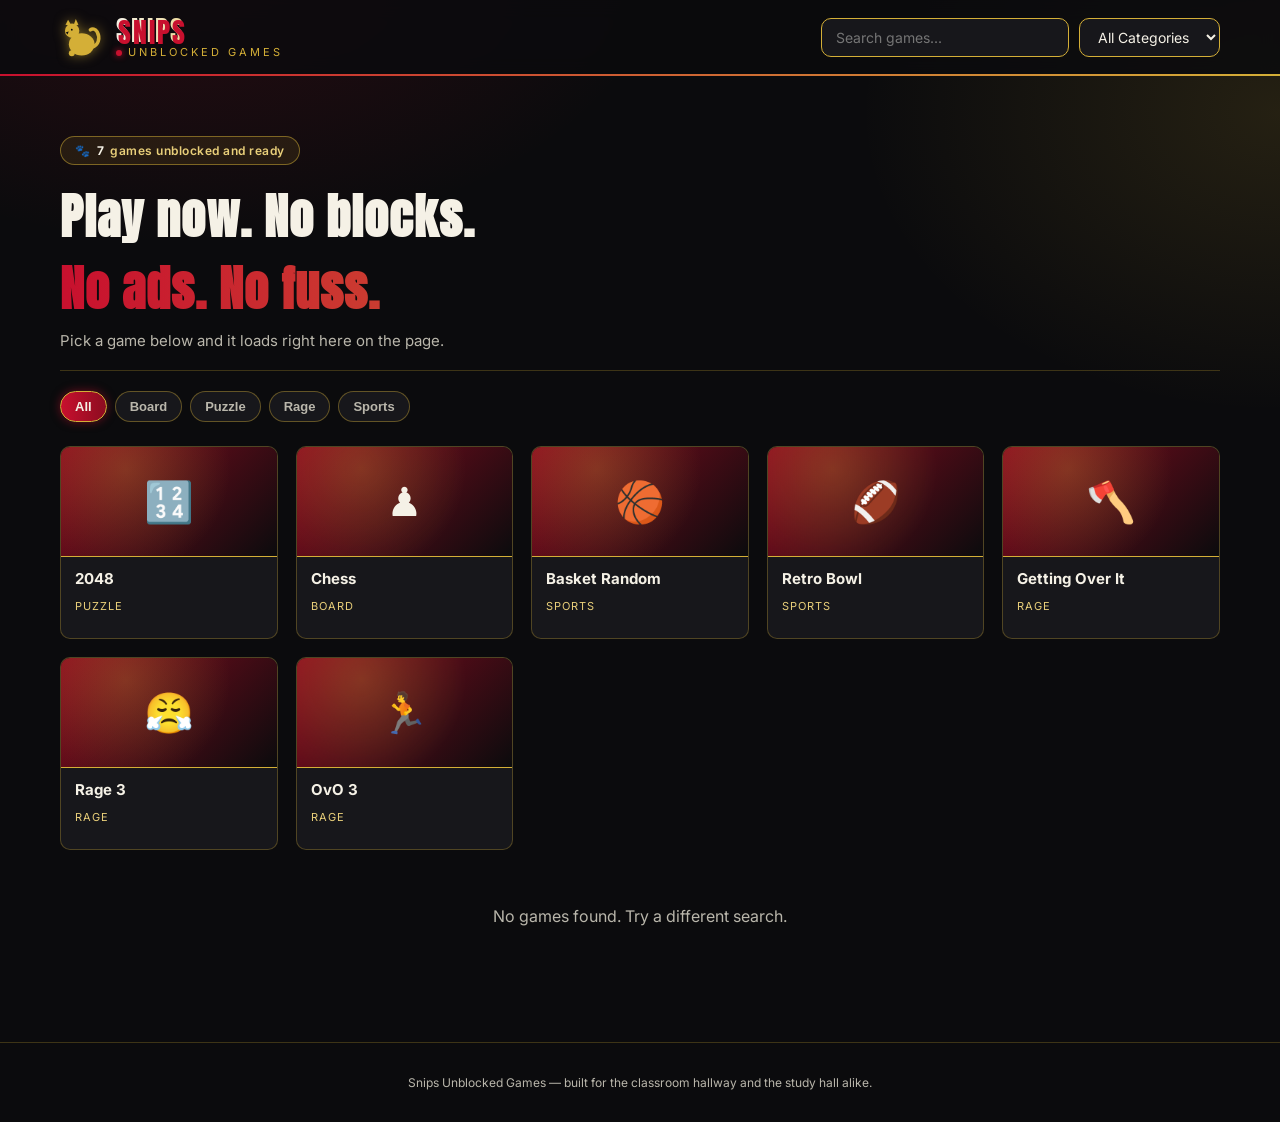
<file: index.html>
<!DOCTYPE html>
<html lang="en">
<head>
<meta charset="UTF-8">
<meta name="viewport" content="width=device-width, initial-scale=1.0">
<title>Snips Unblocked Games</title>
<link rel="stylesheet" href="style.css">
<link rel="icon" type="image/svg+xml" href="favicon.svg">
<link rel="preconnect" href="https://fonts.googleapis.com">
<link href="https://fonts.googleapis.com/css2?family=Anton&family=Inter:wght@400;500;600;700&display=swap" rel="stylesheet">
</head>
<body>

<!-- falling cats layer, filled by script.js -->
<div id="cat-rain" aria-hidden="true"></div>

<header class="site-header">
  <div class="header-inner">
    <a href="#top" class="logo">
      <svg class="logo-cat" viewBox="0 0 250 220" width="46" height="46" aria-hidden="true">
        <g fill="currentColor">
          <path d="M 172 165 C 210 158 220 115 202 82 C 193 66 176 62 165 71" fill="none" stroke="currentColor" stroke-width="19" stroke-linecap="round"/>
          <ellipse cx="118" cy="150" rx="70" ry="60"/>
          <circle cx="64" cy="198" r="16"/>
          <circle cx="66" cy="76" r="39"/>
          <polygon points="44,16 64,50 30,44"/>
          <polygon points="86,12 100,44 72,52"/>
        </g>
        <circle cx="64" cy="70" r="5" fill="#0b0b0d"/>
        <polygon points="32,84 48,80 40,96" fill="#0b0b0d"/>
      </svg>
      <span class="logo-text">
        <span class="logo-title">SNIPS</span>
        <span class="logo-subtitle"><span class="logo-dot"></span>Unblocked Games</span>
      </span>
    </a>

    <div class="header-controls">
      <input type="text" id="search-input" class="search-input" placeholder="Search games...">
      <select id="category-select" class="category-select">
        <option value="all">All Categories</option>
      </select>
    </div>
  </div>
</header>

<main id="top">

  <!-- player view, hidden until a game is picked -->
  <section id="player-view" class="player-view hidden">
    <div class="player-bar">
      <button id="back-btn" class="back-btn">&larr; Back to Games</button>
      <h2 id="player-title" class="player-title"></h2>
      <button id="fullscreen-btn" class="fullscreen-btn">&#9974; Fullscreen</button>
    </div>
    <div class="iframe-wrap">
      <iframe id="game-frame" src="" allowfullscreen frameborder="0"></iframe>
    </div>
  </section>

  <!-- game grid -->
  <section id="grid-view" class="grid-view">
    <div class="hero">
      <span class="hero-badge">🐾 <span id="game-count">0</span> games unblocked and ready</span>
      <h1 class="hero-title">Play now. No blocks.<span class="hero-accent">No ads. No fuss.</span></h1>
      <p class="hero-sub">Pick a game below and it loads right here on the page.</p>
    </div>

    <div id="chip-row" class="chip-row"></div>

    <div id="game-grid" class="game-grid"></div>
    <p id="empty-msg" class="empty-msg hidden">No games found. Try a different search.</p>
  </section>

</main>

<footer class="site-footer">
  <p>Snips Unblocked Games &mdash; built for the classroom hallway and the study hall alike.</p>
</footer>

<script src="script.js"></script>
</body>
</html>
</file>
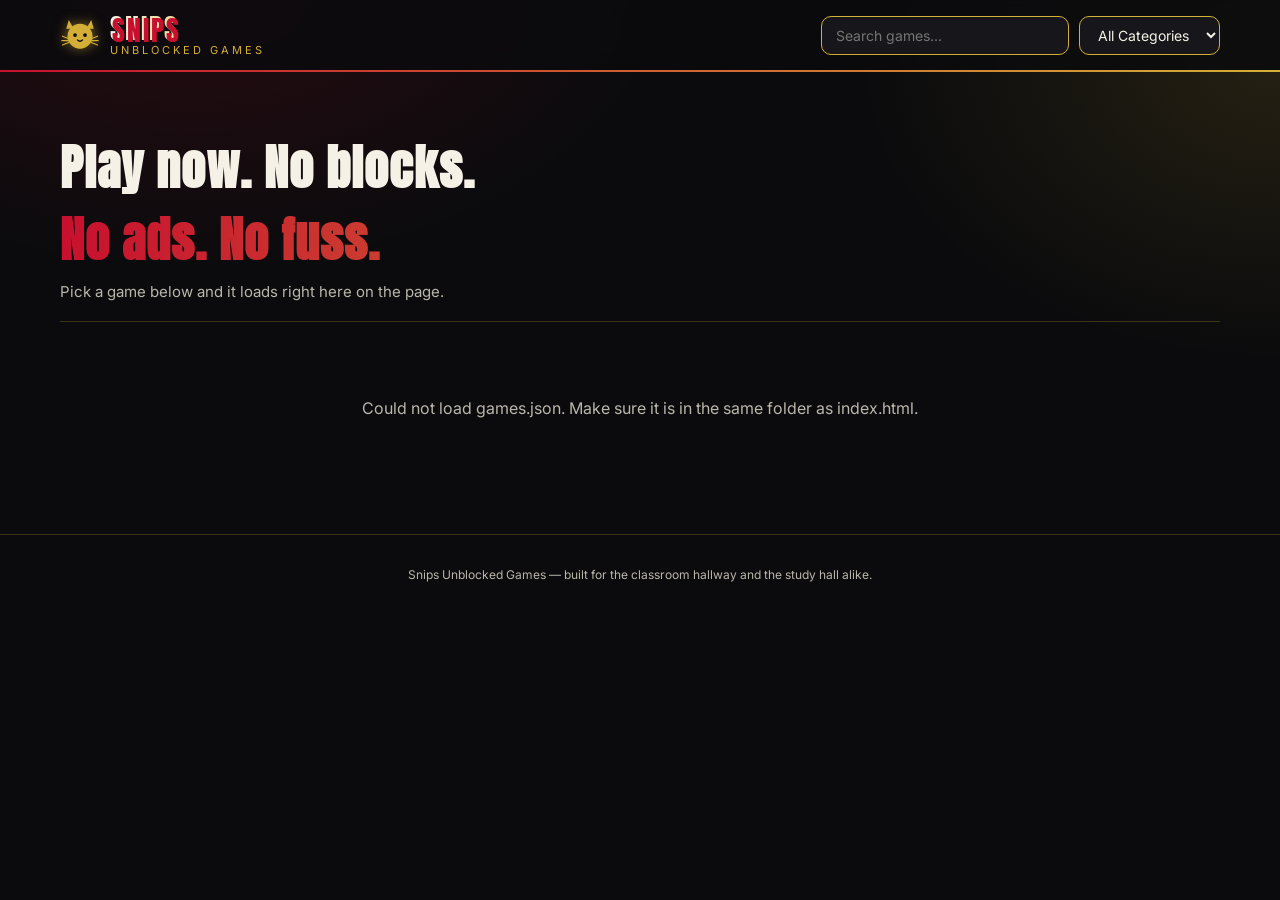
<file: index (1).html>
<!DOCTYPE html>
<html lang="en">
<head>
<meta charset="UTF-8">
<meta name="viewport" content="width=device-width, initial-scale=1.0">
<title>Snips Unblocked Games</title>
<link rel="stylesheet" href="style.css">
<link rel="preconnect" href="https://fonts.googleapis.com">
<link href="https://fonts.googleapis.com/css2?family=Anton&family=Inter:wght@400;500;600;700&display=swap" rel="stylesheet">
</head>
<body>

<!-- falling cats layer, filled by script.js -->
<div id="cat-rain" aria-hidden="true"></div>

<header class="site-header">
  <div class="header-inner">
    <a href="#top" class="logo">
      <svg class="logo-cat" viewBox="0 0 64 64" width="40" height="40" aria-hidden="true">
        <path fill="currentColor" d="M14 8 L22 22 L10 22 Z"/>
        <path fill="currentColor" d="M50 8 L54 22 L42 22 Z"/>
        <circle cx="32" cy="34" r="20" fill="currentColor"/>
        <circle cx="24" cy="32" r="3" fill="#0b0b0d"/>
        <circle cx="40" cy="32" r="3" fill="#0b0b0d"/>
        <path d="M28 40 Q32 44 36 40" stroke="#0b0b0d" stroke-width="2" fill="none" stroke-linecap="round"/>
        <path d="M14 38 L4 34 M14 41 L3 41 M14 44 L4 48" stroke="currentColor" stroke-width="2" stroke-linecap="round"/>
        <path d="M50 38 L60 34 M50 41 L61 41 M50 44 L60 48" stroke="currentColor" stroke-width="2" stroke-linecap="round"/>
      </svg>
      <span class="logo-text">
        <span class="logo-title">SNIPS</span>
        <span class="logo-subtitle">Unblocked Games</span>
      </span>
    </a>

    <div class="header-controls">
      <input type="text" id="search-input" class="search-input" placeholder="Search games...">
      <select id="category-select" class="category-select">
        <option value="all">All Categories</option>
      </select>
    </div>
  </div>
</header>

<main id="top">

  <!-- player view, hidden until a game is picked -->
  <section id="player-view" class="player-view hidden">
    <div class="player-bar">
      <button id="back-btn" class="back-btn">&larr; Back to Games</button>
      <h2 id="player-title" class="player-title"></h2>
      <button id="fullscreen-btn" class="fullscreen-btn">&#9974; Fullscreen</button>
    </div>
    <div class="iframe-wrap">
      <iframe id="game-frame" src="" allowfullscreen frameborder="0"></iframe>
    </div>
  </section>

  <!-- game grid -->
  <section id="grid-view" class="grid-view">
    <div class="hero">
      <h1 class="hero-title">Play now. No blocks.<span class="hero-accent">No ads. No fuss.</span></h1>
      <p class="hero-sub">Pick a game below and it loads right here on the page.</p>
    </div>

    <div id="game-grid" class="game-grid"></div>
    <p id="empty-msg" class="empty-msg hidden">No games found. Try a different search.</p>
  </section>

</main>

<footer class="site-footer">
  <p>Snips Unblocked Games &mdash; built for the classroom hallway and the study hall alike.</p>
</footer>

<script src="script.js"></script>
</body>
</html>
</file>
<file: style.css>
/* ===== Tokens ===== */
:root {
  --black: #0b0b0d;
  --black-soft: #17171b;
  --red: #c8102e;
  --red-dim: #8c0c20;
  --gold: #d4af37;
  --gold-soft: #e9cf7a;
  --white: #f5f1e6;
  --white-dim: #b9b6ab;

  --font-display: "Anton", "Arial Narrow", sans-serif;
  --font-body: "Inter", system-ui, -apple-system, sans-serif;

  --radius: 10px;
}

* { box-sizing: border-box; }

html, body {
  margin: 0;
  padding: 0;
  background: var(--black);
  color: var(--white);
  font-family: var(--font-body);
  min-height: 100%;
}

body {
  background-image:
    radial-gradient(ellipse 800px 500px at 15% -5%, rgba(200,16,46,0.16), transparent 60%),
    radial-gradient(ellipse 700px 500px at 100% 10%, rgba(212,175,55,0.13), transparent 60%);
  background-repeat: no-repeat;
}

::selection { background: var(--red); color: var(--white); }

/* custom scrollbar */
::-webkit-scrollbar { width: 10px; }
::-webkit-scrollbar-track { background: var(--black); }
::-webkit-scrollbar-thumb { background: var(--gold); border-radius: 10px; }
::-webkit-scrollbar-thumb:hover { background: var(--red); }

a { color: inherit; text-decoration: none; }

/* ===== Falling cats ambient animation ===== */
#cat-rain {
  position: fixed;
  inset: 0;
  pointer-events: none;
  overflow: hidden;
  z-index: 0;
}

.cat-drop {
  position: absolute;
  top: -40px;
  will-change: transform, opacity;
  animation-name: cat-fall;
  animation-timing-function: linear;
  animation-fill-mode: forwards;
  opacity: 0.85;
  filter: drop-shadow(0 0 3px rgba(0,0,0,0.5));
}

@keyframes cat-fall {
  0% {
    transform: translateY(-5vh) translateX(0) rotate(-8deg);
    opacity: 0;
  }
  8% { opacity: 0.85; }
  92% { opacity: 0.85; }
  100% {
    transform: translateY(105vh) translateX(var(--drift, 20px)) rotate(8deg);
    opacity: 0;
  }
}

@media (prefers-reduced-motion: reduce) {
  #cat-rain { display: none; }
}

/* ===== Header ===== */
.site-header {
  position: sticky;
  top: 0;
  z-index: 10;
  background: rgba(11,11,13,0.85);
  backdrop-filter: blur(10px);
  -webkit-backdrop-filter: blur(10px);
  border-bottom: 2px solid transparent;
  position: relative;
}

.site-header::after {
  content: "";
  position: absolute;
  left: 0; right: 0; bottom: -2px;
  height: 2px;
  background: linear-gradient(90deg, var(--red), var(--gold), var(--red));
  background-size: 200% 100%;
  animation: header-shimmer 6s linear infinite;
}

@keyframes header-shimmer {
  0% { background-position: 0% 0; }
  100% { background-position: 200% 0; }
}

.header-inner {
  max-width: 1200px;
  margin: 0 auto;
  padding: 14px 20px;
  display: flex;
  align-items: center;
  justify-content: space-between;
  gap: 20px;
  flex-wrap: wrap;
}

.logo {
  display: flex;
  align-items: center;
  gap: 10px;
}

.logo-cat {
  color: var(--gold);
  flex-shrink: 0;
  filter: drop-shadow(0 0 6px rgba(212,175,55,0.55));
  transition: filter 0.2s ease, transform 0.2s ease;
}

.logo:hover .logo-cat {
  filter: drop-shadow(0 0 12px rgba(212,175,55,0.85));
  transform: rotate(-4deg) scale(1.05);
}

.logo-text {
  display: flex;
  flex-direction: column;
  line-height: 1;
}

.logo-title {
  font-family: var(--font-display);
  font-size: 28px;
  letter-spacing: 2px;
  background: linear-gradient(90deg, var(--white) 0%, var(--gold-soft) 60%, var(--gold) 100%);
  -webkit-background-clip: text;
  background-clip: text;
  color: transparent;
  text-shadow: 2px 2px 0 var(--red);
}

.logo-subtitle {
  display: flex;
  align-items: center;
  gap: 6px;
  font-family: var(--font-body);
  font-size: 11px;
  letter-spacing: 3px;
  text-transform: uppercase;
  color: var(--gold);
  margin-top: 3px;
}

.logo-dot {
  width: 6px;
  height: 6px;
  border-radius: 50%;
  background: var(--red);
  box-shadow: 0 0 6px var(--red);
  flex-shrink: 0;
  animation: dot-pulse 2.2s ease-in-out infinite;
}

@keyframes dot-pulse {
  0%, 100% { opacity: 1; transform: scale(1); }
  50% { opacity: 0.5; transform: scale(0.75); }
}

.header-controls {
  display: flex;
  gap: 10px;
  flex-wrap: wrap;
}

.search-input, .category-select {
  background: var(--black-soft);
  border: 1px solid var(--gold);
  color: var(--white);
  padding: 9px 14px;
  border-radius: var(--radius);
  font-family: var(--font-body);
  font-size: 14px;
}

.search-input {
  min-width: 200px;
}

.search-input:focus, .category-select:focus {
  outline: 2px solid var(--red);
  outline-offset: 1px;
}

/* ===== Main / Hero ===== */
main {
  position: relative;
  z-index: 1;
  max-width: 1200px;
  margin: 0 auto;
  padding: 30px 20px 60px;
}

.hero {
  padding: 30px 0 20px;
  border-bottom: 1px solid rgba(212,175,55,0.25);
  margin-bottom: 20px;
}

.hero-badge {
  display: inline-flex;
  align-items: center;
  gap: 6px;
  background: rgba(212,175,55,0.1);
  border: 1px solid rgba(212,175,55,0.5);
  color: var(--gold-soft);
  font-size: 12px;
  font-weight: 600;
  letter-spacing: 0.5px;
  padding: 6px 14px;
  border-radius: 999px;
  margin-bottom: 16px;
}

.hero-badge #game-count {
  color: var(--white);
  font-weight: 700;
}

.hero-title {
  font-family: var(--font-display);
  font-size: clamp(28px, 5vw, 48px);
  letter-spacing: 1px;
  margin: 0 0 6px;
  color: var(--white);
}

.hero-accent {
  display: block;
  background: linear-gradient(90deg, var(--red) 0%, var(--gold) 100%);
  -webkit-background-clip: text;
  background-clip: text;
  color: transparent;
  -webkit-text-stroke: 0;
}

.hero-sub {
  color: var(--white-dim);
  font-size: 15px;
  margin: 0;
}

/* ===== Quick filter chips ===== */
.chip-row {
  display: flex;
  flex-wrap: wrap;
  gap: 8px;
  margin-bottom: 24px;
}

.chip {
  background: var(--black-soft);
  border: 1px solid rgba(212,175,55,0.4);
  color: var(--white-dim);
  font-size: 13px;
  font-weight: 600;
  padding: 7px 14px;
  border-radius: 999px;
  cursor: pointer;
  transition: all 0.15s ease;
}

.chip:hover {
  border-color: var(--gold);
  color: var(--white);
}

.chip.active {
  background: linear-gradient(90deg, var(--red), var(--red-dim));
  border-color: var(--gold);
  color: var(--white);
  box-shadow: 0 0 10px rgba(200,16,46,0.5);
}

/* ===== Game grid ===== */
.game-grid {
  display: grid;
  grid-template-columns: repeat(auto-fill, minmax(200px, 1fr));
  gap: 18px;
}

.game-card {
  position: relative;
  background: var(--black-soft);
  border: 1px solid rgba(212,175,55,0.3);
  border-radius: var(--radius);
  overflow: hidden;
  cursor: pointer;
  text-align: left;
  color: var(--white);
  font-family: var(--font-body);
  padding: 0;
  transition: transform 0.15s ease, border-color 0.15s ease, box-shadow 0.15s ease;
  animation: card-in 0.4s ease backwards;
}

@keyframes card-in {
  from { opacity: 0; transform: translateY(10px); }
  to { opacity: 1; transform: translateY(0); }
}

.game-card:hover, .game-card:focus-visible {
  transform: translateY(-5px) scale(1.015);
  border-color: var(--red);
  box-shadow: 0 10px 26px rgba(200,16,46,0.3), 0 0 0 1px var(--gold);
  outline: none;
}

.game-thumb {
  position: relative;
  height: 110px;
  display: flex;
  align-items: center;
  justify-content: center;
  font-size: 40px;
  background:
    radial-gradient(circle at 30% 20%, rgba(212,175,55,0.25), transparent 60%),
    linear-gradient(135deg, var(--red-dim), var(--black));
  border-bottom: 1px solid var(--gold);
  overflow: hidden;
  transition: transform 0.25s ease;
}

.game-card:hover .game-thumb {
  transform: scale(1.06);
}

.game-thumb::after {
  content: "";
  position: absolute;
  top: 0; left: -60%;
  width: 40%;
  height: 100%;
  background: linear-gradient(115deg, transparent, rgba(255,255,255,0.25), transparent);
  transform: skewX(-20deg);
  transition: left 0.6s ease;
}

.game-card:hover .game-thumb::after {
  left: 130%;
}

.game-info {
  padding: 12px 14px 14px;
}

.game-title {
  font-weight: 700;
  font-size: 15px;
  margin: 0 0 4px;
}

.game-category {
  font-size: 11px;
  text-transform: uppercase;
  letter-spacing: 1px;
  color: var(--gold-soft);
}

.empty-msg {
  color: var(--white-dim);
  text-align: center;
  padding: 40px 0;
}

/* ===== Player view ===== */
.player-view.hidden, .grid-view.hidden { display: none; }

.player-bar {
  display: flex;
  align-items: center;
  justify-content: space-between;
  gap: 12px;
  margin-bottom: 12px;
  flex-wrap: wrap;
}

.back-btn, .fullscreen-btn {
  background: var(--black-soft);
  color: var(--white);
  border: 1px solid var(--gold);
  border-radius: var(--radius);
  padding: 9px 14px;
  font-family: var(--font-body);
  font-weight: 600;
  font-size: 13px;
  cursor: pointer;
  transition: background 0.15s ease, color 0.15s ease, box-shadow 0.15s ease, transform 0.15s ease;
}

.back-btn:hover, .fullscreen-btn:hover {
  background: var(--red);
  border-color: var(--gold);
  box-shadow: 0 0 12px rgba(200,16,46,0.6);
  transform: translateY(-1px);
}

.player-title {
  font-family: var(--font-display);
  font-size: 22px;
  letter-spacing: 1px;
  color: var(--gold);
  margin: 0;
  text-shadow: 0 0 10px rgba(212,175,55,0.35);
}

.iframe-wrap {
  position: relative;
  width: 100%;
  aspect-ratio: 16 / 9;
  background: #000;
  border-radius: var(--radius);
  overflow: hidden;
  padding: 2px;
  background-image: linear-gradient(135deg, var(--red), var(--gold), var(--red));
  background-size: 250% 250%;
  animation: border-flow 8s ease infinite;
}

.iframe-wrap::before {
  content: "";
  position: absolute;
  inset: 2px;
  background: #000;
  border-radius: calc(var(--radius) - 2px);
  z-index: 0;
}

@keyframes border-flow {
  0% { background-position: 0% 50%; }
  50% { background-position: 100% 50%; }
  100% { background-position: 0% 50%; }
}

#game-frame {
  position: relative;
  z-index: 1;
  width: 100%;
  height: 100%;
  border: 0;
  border-radius: calc(var(--radius) - 2px);
}

/* ===== Footer ===== */
.site-footer {
  position: relative;
  z-index: 1;
  text-align: center;
  padding: 20px;
  color: var(--white-dim);
  font-size: 12px;
  border-top: 1px solid rgba(212,175,55,0.25);
}

@media (max-width: 560px) {
  .header-inner { flex-direction: column; align-items: flex-start; }
  .header-controls { width: 100%; }
  .search-input { flex: 1; }
}
</file>
